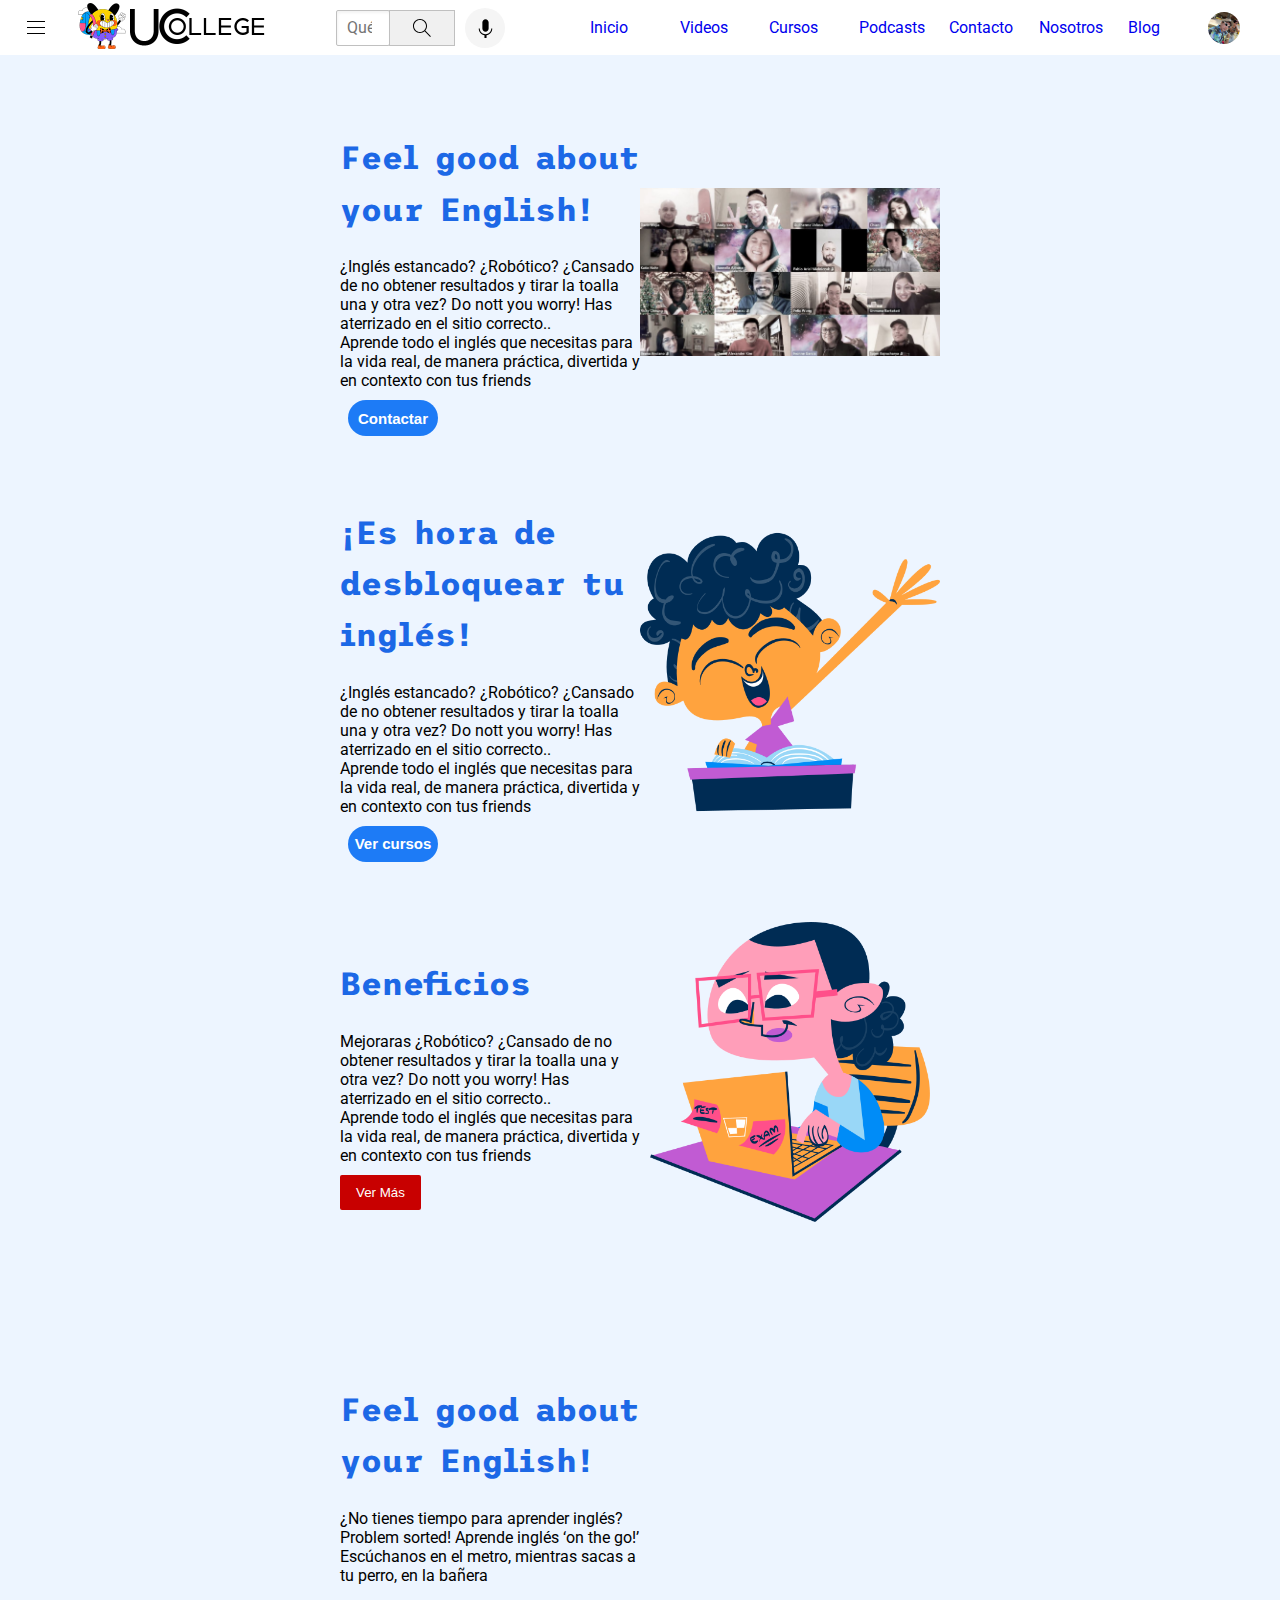
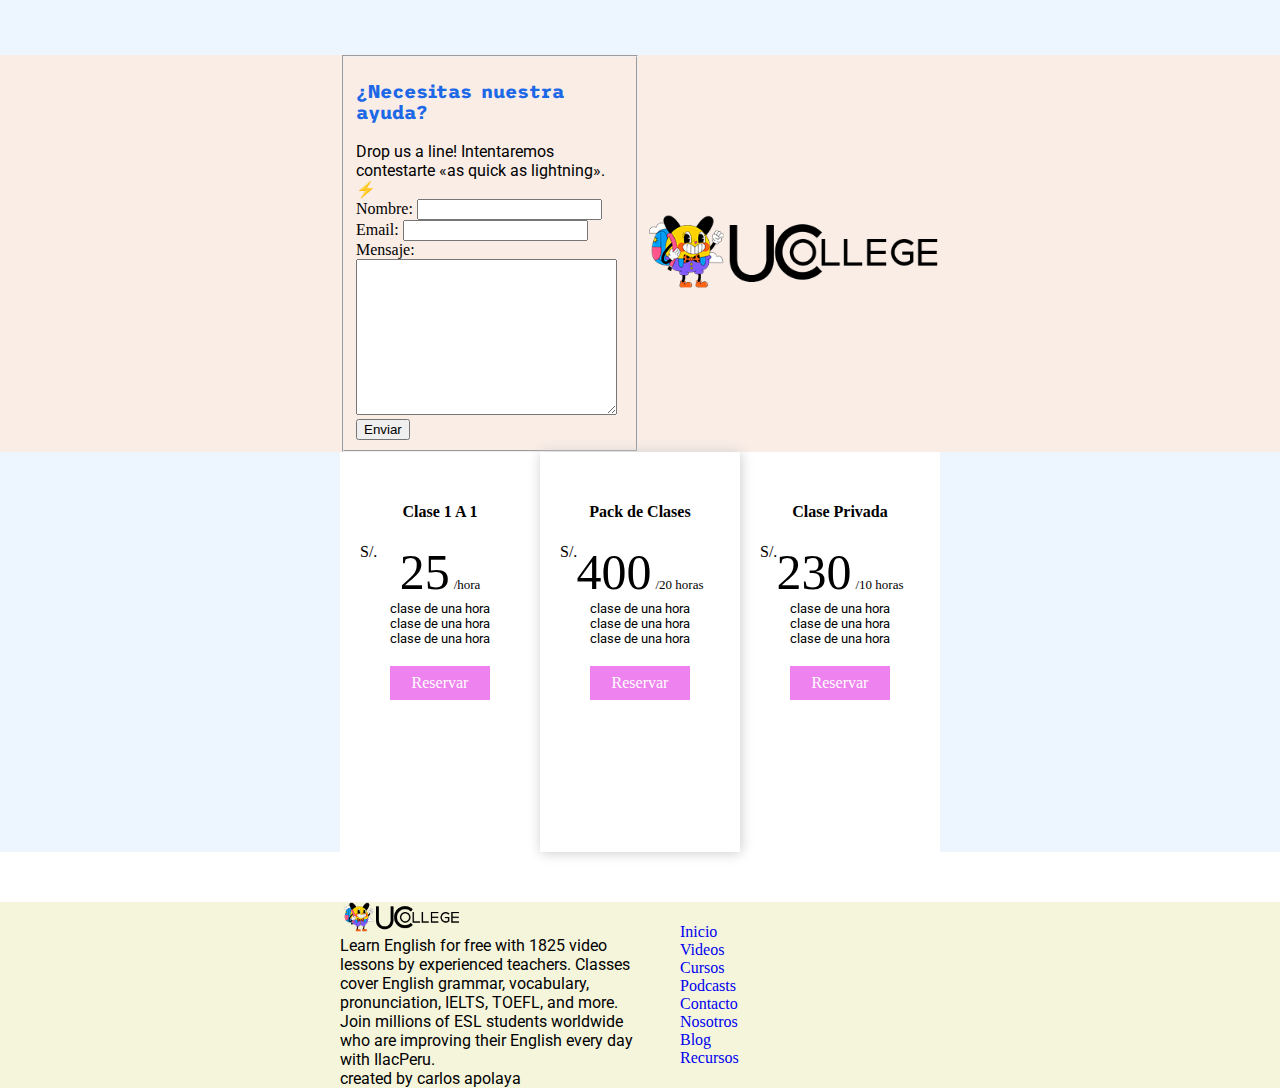
<file: index.html>
<!DOCTYPE html>
<html lang="en">
<head>
    <meta charset="UTF-8">
  
    <meta http-equiv="X-UA-Compatible" content="IE=edge">
    <meta name="viewport" content="width=device-width, initial-scale=1.0">
    <title>UCollege</title>
     <!--Agregando mi Favicon-->
    <link rel="shortcut icon" href="images/ed.png"  type="imagen/png">
    <link rel="stylesheet" href="css/general.css">


    <link rel="preconnect" href="https://fonts.googleapis.com">
    <link rel="preconnect" href="https://fonts.gstatic.com" crossorigin>
    <link href="https://fonts.googleapis.com/css2?family=Trispace&display=swap" rel="stylesheet">

    <link rel="preconnect" href="https://fonts.googleapis.com">
    <link rel="preconnect" href="https://fonts.gstatic.com" crossorigin>
    <link href="https://fonts.googleapis.com/css2?family=Roboto&display=swap" rel="stylesheet">


    <link rel="preconnect" href="https://fonts.googleapis.com">
    <link rel="preconnect" href="https://fonts.gstatic.com" crossorigin>
    <link href="https://fonts.googleapis.com/css2?family=Poppins:wght@300;400;700&family=Roboto&display=swap" rel="stylesheet">
   
</head>
<body>
   <header>
    <nav>

        <div class="menu-principal">
         
           <div class="left-section">
              <img class="hamburguer-menu" src="icons/hamburger-menu.svg">
              <a><img src="images/logo.png" alt="Salon de clase virtual"  class="logo"></a>
           </div>
           
           <div  class="middle-section">
              <input class ="search-bar" type="search" placeholder="Qué aprenderé hoy?">
              <button class="search-button">
               <img   src="icons/search.svg" class="search-icon">
              </button>
              <button class="voice-search-button">
               <img class="voice-search-icon" src="icons/voice-search-icon.svg">
              </button>
              
              
           </div>
         
           <div class="right-section">
               <ul class="menu-options">
                   <li class="menu-list"><a  href="index.html">Inicio</a></li>
                   <li class="menu-list"><a href="pages/videos.html">Videos</a></li>
                   <li class="menu-list"><a href="pages/cursos.html">Cursos</a></li>
                   <li class="menu-list"><a href="pages/podcast.html">Podcasts</a></li>
                   <li class="menu-list"><a href="pages/contacto.html">Contacto</a></li>
                   <li class="menu-list"><a href="pages/nosotros.html">Nosotros</a></li>
                   <li class="menu-list"><a href="pages/blog.html">Blog</a></li>
                  
               </ul>
               <img class="current-user-picture" src="images/channels_profile.jpg">
           </div>


        </div>




       
       
   </nav>
   </header>

   
   
    <section> 
        <div class="slide1">
            <div class="informacion-left">
                
                    <h1>Feel good about your English!</h1>
                    <P>¿Inglés estancado? ¿Robótico? ¿Cansado de no obtener resultados y tirar la toalla una y otra vez? 
                       Do nott you worry! Has aterrizado en el sitio correcto..</P>
                    <P>  Aprende todo el inglés que necesitas para la vida real, de manera práctica, divertida y en contexto con tus friends</P>
                    <button class="button-contactar">Contactar</button>              
            </div>

            <div class="information-right">
               <img src="images/banner1.jpg" alt="Salon de clase virtual " class="banner">
            </div>
        </div>


        <div class="slide1">
            <div class="informacion-left">
                
                    <h1>¡Es hora de desbloquear tu inglés!</h1>
                    <P>¿Inglés estancado? ¿Robótico? ¿Cansado de no obtener resultados y tirar la toalla una y otra vez? 
                       Do nott you worry! Has aterrizado en el sitio correcto..</P>
                    <P>  Aprende todo el inglés que necesitas para la vida real, de manera práctica, divertida y en contexto con tus friends</P>   
                    <button class="button-contactar">Ver cursos</button>                    
            </div>

            <div class="information-right">
               <img src="images/estudiante-2.png" alt="Salon de clase virtual " class="banner">
            </div>
        </div>

        <div class="slide1">
            <div class="informacion-left">
                
                    <h1>Beneficios</h1>
                    <P>Mejoraras ¿Robótico? ¿Cansado de no obtener resultados y tirar la toalla una y otra vez? 
                       Do nott you worry! Has aterrizado en el sitio correcto..</P>
                    <P>  Aprende todo el inglés que necesitas para la vida real, de manera práctica, divertida y en contexto con tus friends</P> 
                    <button class="button-more">Ver Más</button>                      
            </div>

            <div class="information-right">
               <img src="images/estudiante.png" alt="Salon de clase virtual " class="banner">
            </div>
        </div>
    </section>
    
    <section>
        <div class="slide1">
        <div class="informacion-left">
                
            <h1>Feel good about your English!</h1>
            <p>¿No tienes tiempo para aprender inglés? Problem sorted! Aprende inglés ‘on the go!’ Escúchanos en el metro, mientras sacas a tu perro, en la bañera </p>
                         
        </div>
    
        <div class="information-right">
            <iframe width="100%" height="315" src="https://www.youtube.com/embed/cGdw8uN8FHs" title="YouTube video player" frameborder="0" allow="accelerometer; autoplay; clipboard-write; encrypted-media; gyroscope; picture-in-picture" allowfullscreen></iframe>
         </div>

        </div>
    </section>

     
     

     <section>
        <div class="slide2">
            <div class="informacion-left">
                <form>
                    <fieldset>
                       <h3>¿Necesitas nuestra ayuda?</h3>
                       <p>Drop us a line! Intentaremos contestarte «as quick as lightning». ⚡️</p>
                   
                    <label for="nombre">Nombre:</label>
                    <input type="text" name="nombre">
                    <label>Email:</label>
                    <input type="email">
                    <label for="mensaje">Mensaje:</label>
                    <textarea name="mensaje"cols="30" rows="10"></textarea>
                    <button> Enviar</button>
                    </fieldset>
                </form>
                
            </div>

            <div class="information-right">
                <img src="images/logo.png" alt="Salon de clase virtual " class="banner">
            </div>
        </div>

     </section>



     

     <section id="pricing">
              <div class="tabla1">
                <h4>Clase 1 A 1</h4>
                <div class="precio">
                    <span class="soles"> S/.</span>
                    <span class="numero">25</span>
                    <span class="tiempo">/hora</span>
                </div>
                <div class="caracteristicas">
                    <p>clase de una hora </p>
                    <p>clase de una hora </p>
                    <p>clase de una hora </p>

                </div>
                <a class="boton-reservar" href="#">Reservar</a>

              </div>

              <div class="tabla2">
                <h4>Pack de Clases</h4>
                <div class="precio">
                    <span class="soles"> S/.</span>
                    <span class="numero numero2">400</span>
                    <span class="tiempo">/20 horas</span>
                </div>
                <div class="caracteristicas">
                    <p>clase de una hora </p>
                    <p>clase de una hora </p>
                    <p>clase de una hora </p>

                </div>
                <a class="boton-reservar" href="#">Reservar</a>
               

              </div>

              <div class="tabla3">
                <h4>Clase Privada</h4>
                <div class="precio">
                    <span class="soles"> S/.</span>
                    <span class="numero numero3">230</span>
                    <span class="tiempo">/10 horas</span>
                </div>
                <div class="caracteristicas">
                    <p>clase de una hora </p>
                    <p>clase de una hora </p>
                    <p>clase de una hora </p>

                </div>
                <a class="boton-reservar" href="#">Reservar</a>

              </div>
     </section>

    <footer>

        <div class="contenedor-footer"> 
           <div class="left-footer">

                <img src="images/logo.png" alt="Salon de clase virtual " class="banner-footer" >
              
                <p>Learn English for free with 1825 video lessons by experienced  teachers. Classes cover English grammar, vocabulary, pronunciation, IELTS, TOEFL, and more. Join millions of ESL students worldwide who are improving their English every day with IlacPeru.
                </p>
                <p>created by carlos apolaya</p>
 
              
           </div> 
           <div class="right-footer">
                <ul>
                    <li><a href="index.html">Inicio</a></li>
                        <li><a href="pages/videos.html">Videos</a></li>
                        <li><a href="pages/cursos.html">Cursos</a></li>
                        <li><a href="pages/podcast.html">Podcasts</a></li>
                        <li><a href="pages/contacto.html">Contacto</a></li>
                        <li><a href="pages/nosotros.html">Nosotros</a></li>
                        <li><a href="pages/blog.html">Blog</a></li>
                        <li><a href="pages/recursos.html">Recursos</a></li>
                </ul>
         
            </div>

            
        </div>

      </div>
        
    </footer>
</body>
</html>
</file>
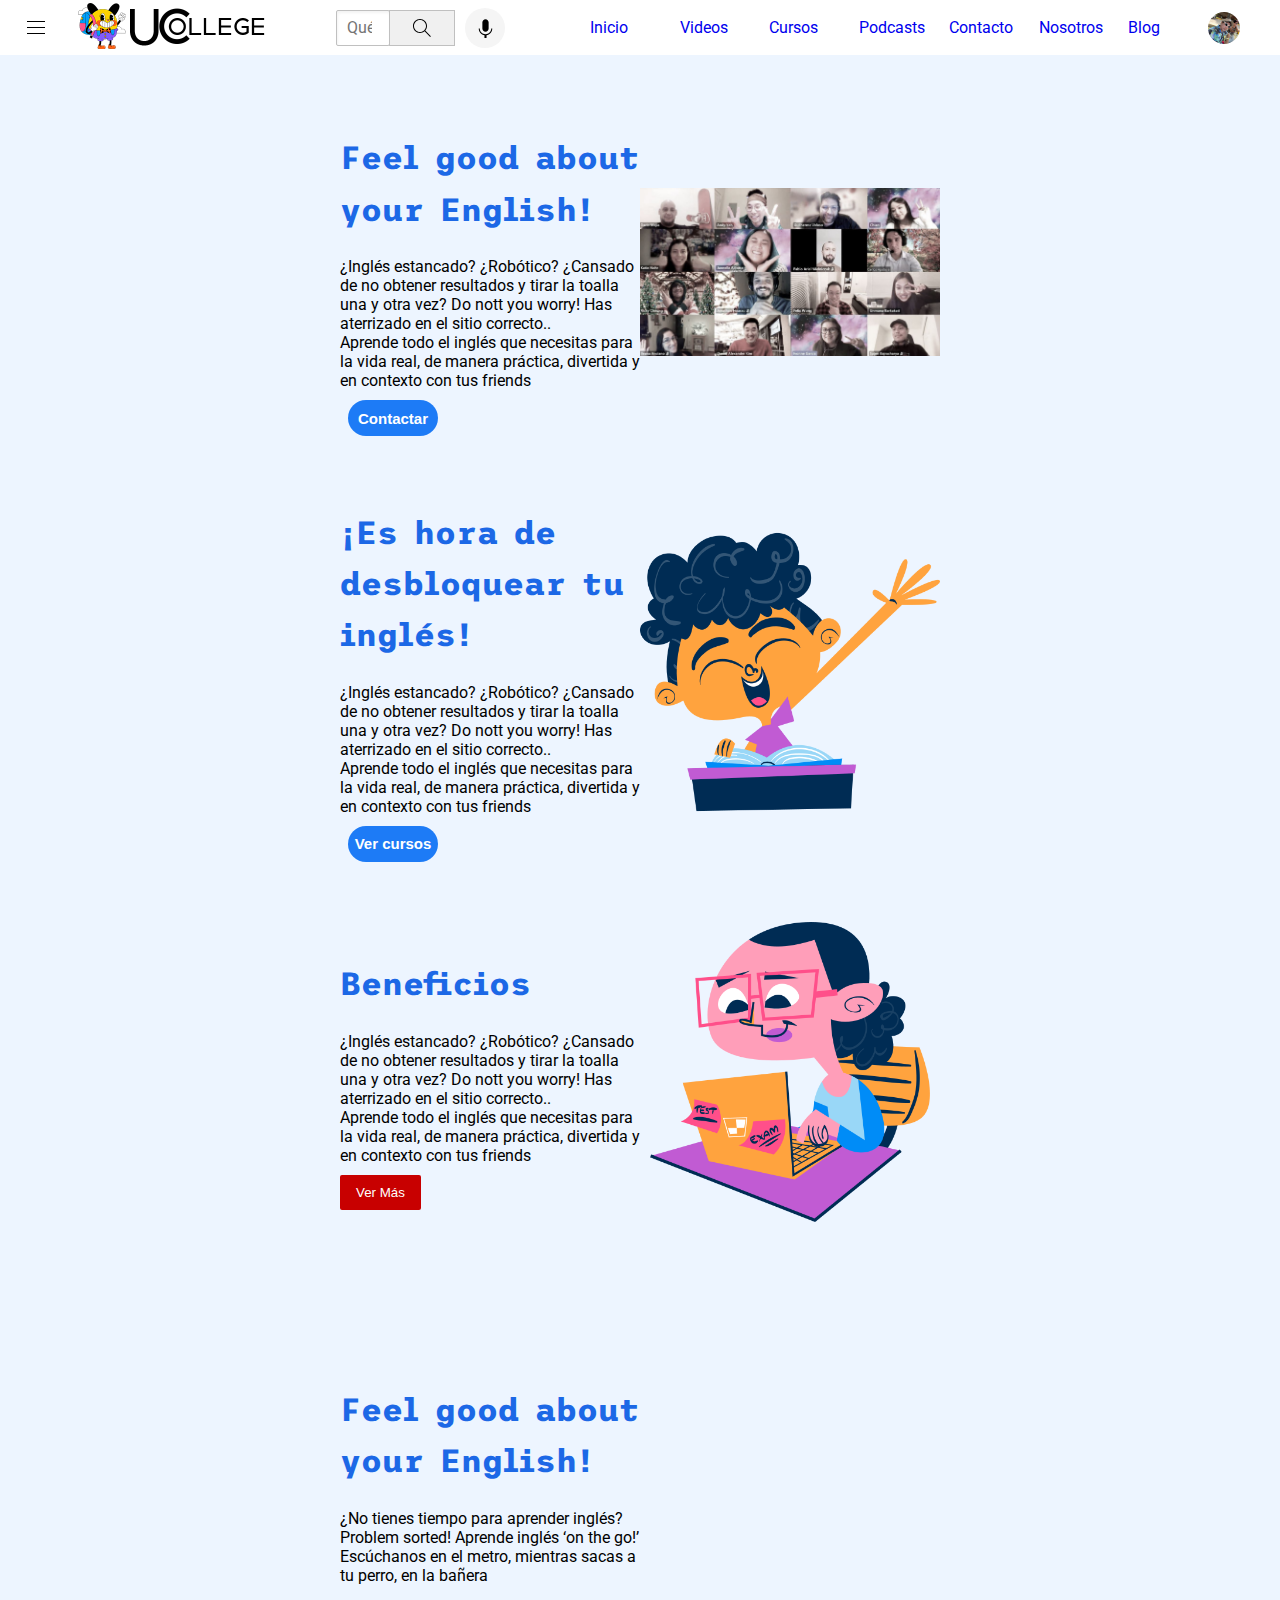
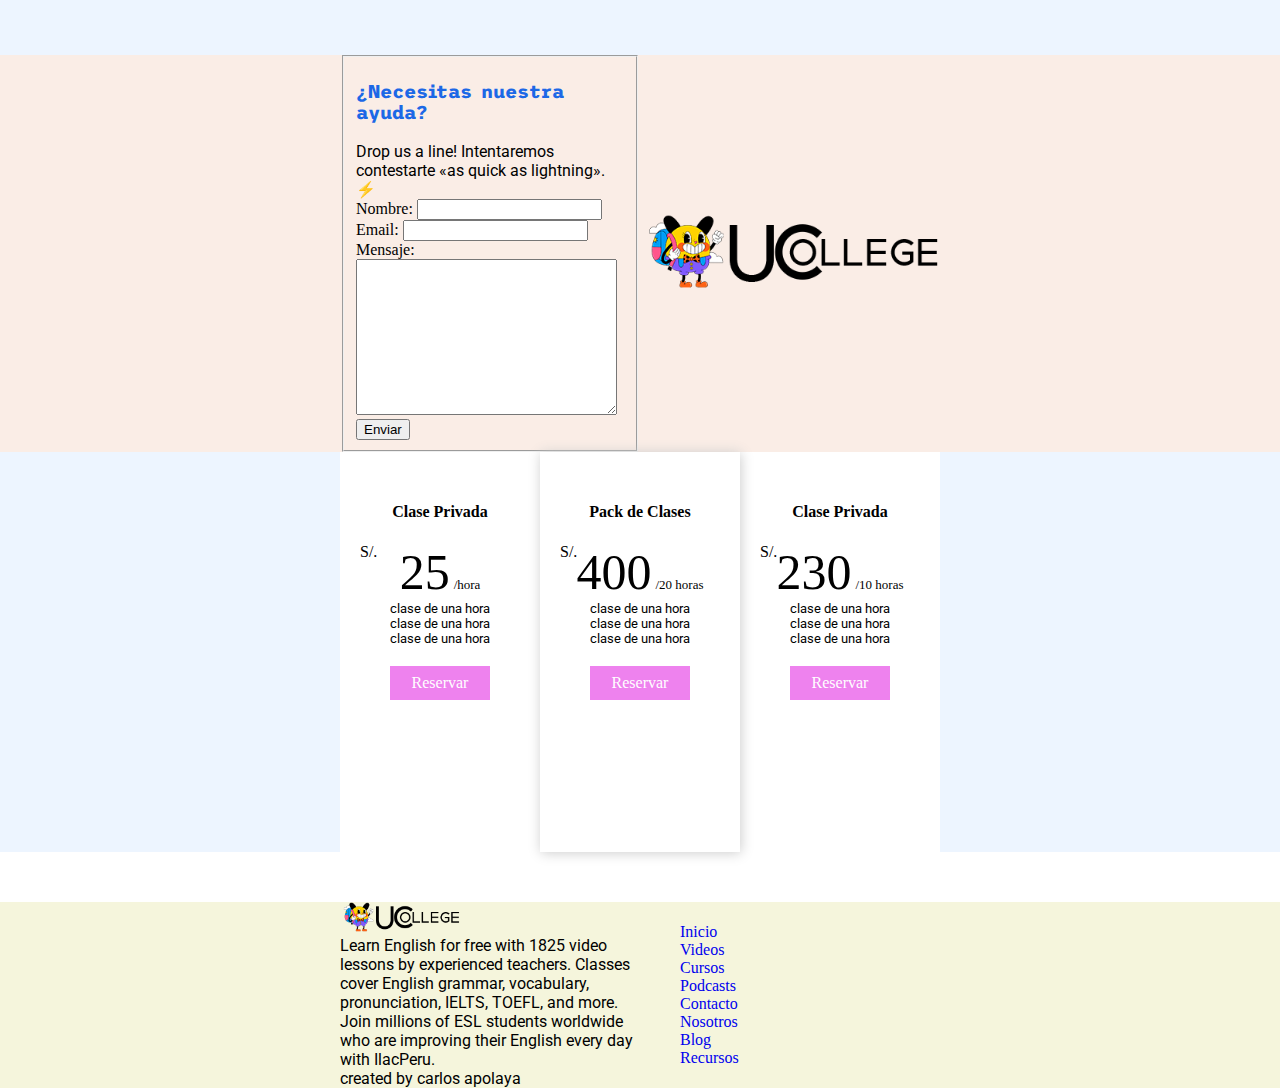
<file: UCOLLEGE/index.html>
<!DOCTYPE html>
<html lang="en">
<head>
    <meta charset="UTF-8">
  
    <meta http-equiv="X-UA-Compatible" content="IE=edge">
    <meta name="viewport" content="width=device-width, initial-scale=1.0">
    <title>UCollege</title>
     <!--Agregando mi Favicon-->
    <link rel="shortcut icon" href="images/ed.png"  type="imagen/png">
    <link rel="stylesheet" href="css/general.css">


    <link rel="preconnect" href="https://fonts.googleapis.com">
    <link rel="preconnect" href="https://fonts.gstatic.com" crossorigin>
    <link href="https://fonts.googleapis.com/css2?family=Trispace&display=swap" rel="stylesheet">

    <link rel="preconnect" href="https://fonts.googleapis.com">
    <link rel="preconnect" href="https://fonts.gstatic.com" crossorigin>
    <link href="https://fonts.googleapis.com/css2?family=Roboto&display=swap" rel="stylesheet">


    <link rel="preconnect" href="https://fonts.googleapis.com">
    <link rel="preconnect" href="https://fonts.gstatic.com" crossorigin>
    <link href="https://fonts.googleapis.com/css2?family=Poppins:wght@300;400;700&family=Roboto&display=swap" rel="stylesheet">
   
</head>
<body>
   <header>
    <nav>

        <div class="menu-principal">
         
           <div class="left-section">
              <img class="hamburguer-menu" src="icons/hamburger-menu.svg">
              <a><img src="images/logo.png" alt="Salon de clase virtual"  class="logo"></a>
           </div>
           
           <div  class="middle-section">
              <input class ="search-bar" type="search" placeholder="Qué aprenderé hoy?">
              <button class="search-button">
               <img   src="icons/search.svg" class="search-icon">
              </button>
              <button class="voice-search-button">
               <img class="voice-search-icon" src="icons/voice-search-icon.svg">
              </button>
              
              
           </div>
         
           <div class="right-section">
               <ul class="menu-options">
                   <li class="menu-list"><a  href="index.html">Inicio</a></li>
                   <li class="menu-list"><a href="pages/videos.html">Videos</a></li>
                   <li class="menu-list"><a href="pages/cursos.html">Cursos</a></li>
                   <li class="menu-list"><a href="pages/podcast.html">Podcasts</a></li>
                   <li class="menu-list"><a href="pages/contacto.html">Contacto</a></li>
                   <li class="menu-list"><a href="pages/nosotros.html">Nosotros</a></li>
                   <li class="menu-list"><a href="pages/blog.html">Blog</a></li>
                  
               </ul>
               <img class="current-user-picture" src="images/channels_profile.jpg">
           </div>


        </div>




       
       
   </nav>
   </header>

   
   
    <section> 
        <div class="slide1">
            <div class="informacion-left">
                
                    <h1>Feel good about your English!</h1>
                    <P>¿Inglés estancado? ¿Robótico? ¿Cansado de no obtener resultados y tirar la toalla una y otra vez? 
                       Do nott you worry! Has aterrizado en el sitio correcto..</P>
                    <P>  Aprende todo el inglés que necesitas para la vida real, de manera práctica, divertida y en contexto con tus friends</P>
                    <button class="button-contactar">Contactar</button>              
            </div>

            <div class="information-right">
               <img src="images/banner1.jpg" alt="Salon de clase virtual " class="banner">
            </div>
        </div>


        <div class="slide1">
            <div class="informacion-left">
                
                    <h1>¡Es hora de desbloquear tu inglés!</h1>
                    <P>¿Inglés estancado? ¿Robótico? ¿Cansado de no obtener resultados y tirar la toalla una y otra vez? 
                       Do nott you worry! Has aterrizado en el sitio correcto..</P>
                    <P>  Aprende todo el inglés que necesitas para la vida real, de manera práctica, divertida y en contexto con tus friends</P>   
                    <button class="button-contactar">Ver cursos</button>                    
            </div>

            <div class="information-right">
               <img src="images/estudiante-2.png" alt="Salon de clase virtual " class="banner">
            </div>
        </div>

        <div class="slide1">
            <div class="informacion-left">
                
                    <h1>Beneficios</h1>
                    <P>¿Inglés estancado? ¿Robótico? ¿Cansado de no obtener resultados y tirar la toalla una y otra vez? 
                       Do nott you worry! Has aterrizado en el sitio correcto..</P>
                    <P>  Aprende todo el inglés que necesitas para la vida real, de manera práctica, divertida y en contexto con tus friends</P> 
                    <button class="button-more">Ver Más</button>                      
            </div>

            <div class="information-right">
               <img src="images/estudiante.png" alt="Salon de clase virtual " class="banner">
            </div>
        </div>
    </section>
    
    <section>
        <div class="slide1">
        <div class="informacion-left">
                
            <h1>Feel good about your English!</h1>
            <p>¿No tienes tiempo para aprender inglés? Problem sorted! Aprende inglés ‘on the go!’ Escúchanos en el metro, mientras sacas a tu perro, en la bañera </p>
                         
        </div>
    
        <div class="information-right">
            <iframe width="100%" height="315" src="https://www.youtube.com/embed/cGdw8uN8FHs" title="YouTube video player" frameborder="0" allow="accelerometer; autoplay; clipboard-write; encrypted-media; gyroscope; picture-in-picture" allowfullscreen></iframe>
         </div>

        </div>
    </section>

     
     

     <section>
        <div class="slide2">
            <div class="informacion-left">
                <form>
                    <fieldset>
                       <h3>¿Necesitas nuestra ayuda?</h3>
                       <p>Drop us a line! Intentaremos contestarte «as quick as lightning». ⚡️</p>
                   
                    <label for="nombre">Nombre:</label>
                    <input type="text" name="nombre">
                    <label>Email:</label>
                    <input type="email">
                    <label for="mensaje">Mensaje:</label>
                    <textarea name="mensaje"cols="30" rows="10"></textarea>
                    <button> Enviar</button>
                    </fieldset>
                </form>
                
            </div>

            <div class="information-right">
                <img src="images/logo.png" alt="Salon de clase virtual " class="banner">
            </div>
        </div>

     </section>



     

     <section id="pricing">
              <div class="tabla1">
                <h4>Clase Privada</h4>
                <div class="precio">
                    <span class="soles"> S/.</span>
                    <span class="numero">25</span>
                    <span class="tiempo">/hora</span>
                </div>
                <div class="caracteristicas">
                    <p>clase de una hora </p>
                    <p>clase de una hora </p>
                    <p>clase de una hora </p>

                </div>
                <a class="boton-reservar" href="#">Reservar</a>

              </div>

              <div class="tabla2">
                <h4>Pack de Clases</h4>
                <div class="precio">
                    <span class="soles"> S/.</span>
                    <span class="numero numero2">400</span>
                    <span class="tiempo">/20 horas</span>
                </div>
                <div class="caracteristicas">
                    <p>clase de una hora </p>
                    <p>clase de una hora </p>
                    <p>clase de una hora </p>

                </div>
                <a class="boton-reservar" href="#">Reservar</a>
               

              </div>

              <div class="tabla3">
                <h4>Clase Privada</h4>
                <div class="precio">
                    <span class="soles"> S/.</span>
                    <span class="numero numero3">230</span>
                    <span class="tiempo">/10 horas</span>
                </div>
                <div class="caracteristicas">
                    <p>clase de una hora </p>
                    <p>clase de una hora </p>
                    <p>clase de una hora </p>

                </div>
                <a class="boton-reservar" href="#">Reservar</a>

              </div>
     </section>

    <footer>

        <div class="contenedor-footer"> 
           <div class="left-footer">

                <img src="images/logo.png" alt="Salon de clase virtual " class="banner-footer" >
              
                <p>Learn English for free with 1825 video lessons by experienced  teachers. Classes cover English grammar, vocabulary, pronunciation, IELTS, TOEFL, and more. Join millions of ESL students worldwide who are improving their English every day with IlacPeru.
                </p>
                <p>created by carlos apolaya</p>
 
              
           </div> 
           <div class="right-footer">
                <ul>
                    <li><a href="index.html">Inicio</a></li>
                        <li><a href="pages/videos.html">Videos</a></li>
                        <li><a href="pages/cursos.html">Cursos</a></li>
                        <li><a href="pages/podcast.html">Podcasts</a></li>
                        <li><a href="pages/contacto.html">Contacto</a></li>
                        <li><a href="pages/nosotros.html">Nosotros</a></li>
                        <li><a href="pages/blog.html">Blog</a></li>
                        <li><a href="pages/recursos.html">Recursos</a></li>
                </ul>
         
            </div>

            
        </div>

      </div>
        
    </footer>
</body>
</html>
</file>
<file: css/general.css>
/* Estilos de mi página generales*/
/* Eliminando algunas propiedades de toda mi pagina*/
.menu-principal{
    display: flex;
    flex-direction: row;
   
    justify-content: space-between;
    height: 55px;
    background-color: white;
    
}


.left-section
{
    
    
    display: flex;
    align-items: center;
}

.hamburguer-menu{
    height: 24px;
    margin-left: 24px;
    margin-right: 24px;
}

.logo{
   
    height: 48px;
}

.middle-section{
    display: flex;
    flex: 1;
    margin-left: 70px;
    margin-right:35px ;
    max-width: 500px; /*el ancho puede ser hasta 500 px*/
    align-items: center;

}
.search-bar{
    flex: 1;
    height: 36px;
    
    padding-left: 10px; /*para poner mi placeholder con padding */
    font-size: 16px;
    border-width: 1px;
    border-style: solid ;
    border-color: rgb(192, 192, 192);
    border-radius: 2px;
    width: 0;
    box-shadow: inset 1px 2px 3px  rgb(0, 0, 0, 0.05); /*para poner shadow por dentro */
}

.search-bar::placeholder{   /*para poner mi placeholder*/
    font-family: 'Roboto', sans-serif;
    font-size: 16px;
}
.search-button{
    height: 36px;
    width: 66px;
    background-color: rgb(240, 240, 240);
    border-width: 1px;
    border-style: solid;
    border-color: rgb(192, 192, 192);
    margin-left: -1px; /*para qeu mi borde left se una al right de mi search*/
    margin-right: 10px;
    
}
.voice-search-button{
    height: 40px;
    width: 40px;
    border-radius: 20px;
    border:none;
    background-color: rgb(245, 245, 245);
}
.search-icon{
    height: 24px;
    margin-top:4px;
}
.voice-search-icon{
    height: 25px;
    margin-top:4px;
    
}

.right-section{
    
    width:700px;
    display: flex;
    align-items: center;
    justify-content: space-evenly;
    margin-right: 40px;
    flex-shrink: 0;
    
}

.menu-options{
    display: flex;
    flex:1;

}
.menu-list{
    display: flex;
    padding-left: 10px;
    flex:1;
}
.current-user-picture {
    height: 32px;
    border-radius: 16px;
    

  }
*{
    text-decoration: none; /* Para quitar los subrayados*/
    list-style: none;  /* Para quitar los puntitos*/
    box-sizing: border-box; /*para que no se aumente mi ancho y alto de mis elementos*/
}

body{
    margin: 0; /* Para quitar los margenes de toda mi pagina */
}

.menu-list{
    font-family: 'Roboto', sans-serif;
    font-size: 16px;
    color: #1c68e6;
}
.banner{
   
  width: 100%;

}
p {
    font-family: Roboto, Arial;
    margin-top: 0;
    margin-bottom: 0;
  }


 
.banner-footer{
   
   width: 120px;

}
h1{
    color: #1c68e6;
    font-family: 'Trispace', sans-serif;
    line-height: 1.6em;
}
h3{
    color: #1c68e6;
    font-family: 'Trispace', sans-serif;
}
footer{
    background-color: beige;
}
.slide1{
  
    display: flex;
   align-items: center;
   justify-content: center;
   background-color: #edf5ff;
   height: 400px;
   padding-top: 58px;
    padding-bottom: 20px;
}

.button-contactar{
    background-color: rgb(29, 123, 246);
       color: white;
       border-radius:18px;
       height: 36px;
       border: none;
       width:90px;
       margin-left:8px;
       margin-top: 10px;
       font-weight: bold;
       font-size: 15px;
       cursor: pointer;
}

.button-contactar:hover{
    box-shadow: 5px 5px 10px rgba(0, 0, 0, 0.15);
}

.button-more{
    background-color: rgb(200, 0, 0);
        color: white;
        padding-top: 10px;
        padding-bottom:10px;
        padding-left: 16px;
        padding-right: 16px;
        cursor:pointer;
        border:none;
        border-radius: 2px;
        margin-right: 8px;
        margin-top: 10px;
        transition: opacity 0.5s;
        vertical-align: top;
}

.button-more:hover{
    opacity:0.7;
}
.informacion-left{
    width: 300px;
   
}

.information-right{
   
    width: 300px;
}
.slide2{
    display: flex;
    background-color:#faede6 ;
    align-items: center;
   justify-content: center;
}

.contenedor-footer{
   
    display: flex;
    align-items: center;
   justify-content: center;
}

.left-footer{
    width: 300px;

}
.right-footer{
    width: 300px;
}

.descripcion-contenedor-precio p {
    font-family: 'Poppins', sans-serif;
}


#pricing{
    display: flex;
    justify-content: center;
    text-align: center;
    margin-bottom: 50px;;
    background-color:  #edf5ff;;
    height: 400px;
}

.tabla1{
    background-color: white;
    padding: 30px;
    width: 200px;
}

.tabla3{
    background-color: white;
    padding: 30px;
    width: 200px;

    
    
}
.tabla2
{
    box-shadow: 1px 1px 12px   #ccc;
    background-color: white;
    position: relative;
    width: 200px;
    padding: 30px;
   
    
}

.precio{
    position: relative;
}
.soles{
    position:absolute;
    left:-10px;
}
.numero{
    font-size: 50px;
}
.tiempo{
    font-size: 13px;
}
.caracteristicas{
    font-size: 13px;
}
.boton-reservar{
    background-color: violet;
    color: #fff;
    padding: 8px 22px;
    margin-top: 20px;
    display: inline-block;
}


#tarjetas{
    display: flex;
    justify-content: center;
    background-color: #efefef;
}

.tarjeta img {
    width: 100%;
}
.tarjeta {
    width: 20%;
    margin: 30px 30px 30px 30px;
    background-color: white;
    padding: 25px;
    text-align: center;
    box-shadow: 1px 1px 1px 0px #00000030;
}
h2{
    font-size: 17px;
    color: #aaa;
}
.profession{
    color: #ccc;
}
.parrafo{
    line-height: 30px;
    color:#808080
}

.blog-grid{
    display: grid;
    grid-template-columns: 1fr 1fr 1fr;
    column-gap: 16px;
    row-gap: 40px;
    border-color: red;

}



.thumbnail{
    width: 100%;
}
.thumbnail-blog
{
   
    margin-bottom: 12px;

}
.blog-info-grid {
    display: grid;
    grid-template-columns: 50px 1fr;
  }


.title-blog {
    margin-top: 0;
    font-size: 14px;
    font-weight: 500;
    line-height: 20px;
    margin-bottom: 12px;
  }
  .blog-picture {
    width: 40px;
    border-radius: 50px;
  }

  .author-blog,
      .view-blog {
        font-size: 12px;
        color: rgb(96, 96, 96);
      }
</file>
<file: UCOLLEGE/css/general.css>
/* Estilos de mi página generales*/
/* Eliminando algunas propiedades de toda mi pagina*/
.menu-principal{
    display: flex;
    flex-direction: row;
   
    justify-content: space-between;
    height: 55px;
    background-color: white;
    
}


.left-section
{
    
    
    display: flex;
    align-items: center;
}

.hamburguer-menu{
    height: 24px;
    margin-left: 24px;
    margin-right: 24px;
}

.logo{
   
    height: 48px;
}

.middle-section{
    display: flex;
    flex: 1;
    margin-left: 70px;
    margin-right:35px ;
    max-width: 500px; /*el ancho puede ser hasta 500 px*/
    align-items: center;

}
.search-bar{
    flex: 1;
    height: 36px;
    
    padding-left: 10px; /*para poner mi placeholder con padding */
    font-size: 16px;
    border-width: 1px;
    border-style: solid ;
    border-color: rgb(192, 192, 192);
    border-radius: 2px;
    width: 0;
    box-shadow: inset 1px 2px 3px  rgb(0, 0, 0, 0.05); /*para poner shadow por dentro */
}

.search-bar::placeholder{   /*para poner mi placeholder*/
    font-family: 'Roboto', sans-serif;
    font-size: 16px;
}
.search-button{
    height: 36px;
    width: 66px;
    background-color: rgb(240, 240, 240);
    border-width: 1px;
    border-style: solid;
    border-color: rgb(192, 192, 192);
    margin-left: -1px; /*para qeu mi borde left se una al right de mi search*/
    margin-right: 10px;
    
}
.voice-search-button{
    height: 40px;
    width: 40px;
    border-radius: 20px;
    border:none;
    background-color: rgb(245, 245, 245);
}
.search-icon{
    height: 24px;
    margin-top:4px;
}
.voice-search-icon{
    height: 25px;
    margin-top:4px;
    
}

.right-section{
    
    width:700px;
    display: flex;
    align-items: center;
    justify-content: space-evenly;
    margin-right: 40px;
    flex-shrink: 0;
    
}

.menu-options{
    display: flex;
    flex:1;

}
.menu-list{
    display: flex;
    padding-left: 10px;
    flex:1;
}
.current-user-picture {
    height: 32px;
    border-radius: 16px;
    

  }
*{
    text-decoration: none; /* Para quitar los subrayados*/
    list-style: none;  /* Para quitar los puntitos*/
    box-sizing: border-box; /*para que no se aumente mi ancho y alto de mis elementos*/
}

body{
    margin: 0; /* Para quitar los margenes de toda mi pagina */
}

.menu-list{
    font-family: 'Roboto', sans-serif;
    font-size: 16px;
    color: #1c68e6;
}
.banner{
   
  width: 100%;

}
p {
    font-family: Roboto, Arial;
    margin-top: 0;
    margin-bottom: 0;
  }


 
.banner-footer{
   
   width: 120px;

}
h1{
    color: #1c68e6;
    font-family: 'Trispace', sans-serif;
    line-height: 1.6em;
}
h3{
    color: #1c68e6;
    font-family: 'Trispace', sans-serif;
}
footer{
    background-color: beige;
}
.slide1{
  
    display: flex;
   align-items: center;
   justify-content: center;
   background-color: #edf5ff;
   height: 400px;
   padding-top: 58px;
    padding-bottom: 20px;
}

.button-contactar{
    background-color: rgb(29, 123, 246);
       color: white;
       border-radius:18px;
       height: 36px;
       border: none;
       width:90px;
       margin-left:8px;
       margin-top: 10px;
       font-weight: bold;
       font-size: 15px;
       cursor: pointer;
}

.button-contactar:hover{
    box-shadow: 5px 5px 10px rgba(0, 0, 0, 0.15);
}

.button-more{
    background-color: rgb(200, 0, 0);
        color: white;
        padding-top: 10px;
        padding-bottom:10px;
        padding-left: 16px;
        padding-right: 16px;
        cursor:pointer;
        border:none;
        border-radius: 2px;
        margin-right: 8px;
        margin-top: 10px;
        transition: opacity 0.5s;
        vertical-align: top;
}

.button-more:hover{
    opacity:0.7;
}
.informacion-left{
    width: 300px;
   
}

.information-right{
   
    width: 300px;
}
.slide2{
    display: flex;
    background-color:#faede6 ;
    align-items: center;
   justify-content: center;
}

.contenedor-footer{
   
    display: flex;
    align-items: center;
   justify-content: center;
}

.left-footer{
    width: 300px;

}
.right-footer{
    width: 300px;
}

.descripcion-contenedor-precio p {
    font-family: 'Poppins', sans-serif;
}


#pricing{
    display: flex;
    justify-content: center;
    text-align: center;
    margin-bottom: 50px;;
    background-color:  #edf5ff;;
    height: 400px;
}

.tabla1{
    background-color: white;
    padding: 30px;
    width: 200px;
}

.tabla3{
    background-color: white;
    padding: 30px;
    width: 200px;

    
    
}
.tabla2
{
    box-shadow: 1px 1px 12px   #ccc;
    background-color: white;
    position: relative;
    width: 200px;
    padding: 30px;
   
    
}

.precio{
    position: relative;
}
.soles{
    position:absolute;
    left:-10px;
}
.numero{
    font-size: 50px;
}
.tiempo{
    font-size: 13px;
}
.caracteristicas{
    font-size: 13px;
}
.boton-reservar{
    background-color: violet;
    color: #fff;
    padding: 8px 22px;
    margin-top: 20px;
    display: inline-block;
}


#tarjetas{
    display: flex;
    justify-content: center;
    background-color: #efefef;
}

.tarjeta img {
    width: 100%;
}
.tarjeta {
    width: 20%;
    margin: 30px 30px 30px 30px;
    background-color: white;
    padding: 25px;
    text-align: center;
    box-shadow: 1px 1px 1px 0px #00000030;
}
h2{
    font-size: 17px;
    color: #aaa;
}
.profession{
    color: #ccc;
}
.parrafo{
    line-height: 30px;
    color:#808080
}

.blog-grid{
    display: grid;
    grid-template-columns: 1fr 1fr 1fr;
    column-gap: 16px;
    row-gap: 40px;
    border-color: red;

}



.thumbnail{
    width: 100%;
}
.thumbnail-blog
{
   
    margin-bottom: 12px;

}
.blog-info-grid {
    display: grid;
    grid-template-columns: 50px 1fr;
  }


.title-blog {
    margin-top: 0;
    font-size: 14px;
    font-weight: 500;
    line-height: 20px;
    margin-bottom: 12px;
  }
  .blog-picture {
    width: 40px;
    border-radius: 50px;
  }

  .author-blog,
      .view-blog {
        font-size: 12px;
        color: rgb(96, 96, 96);
      }
</file>
